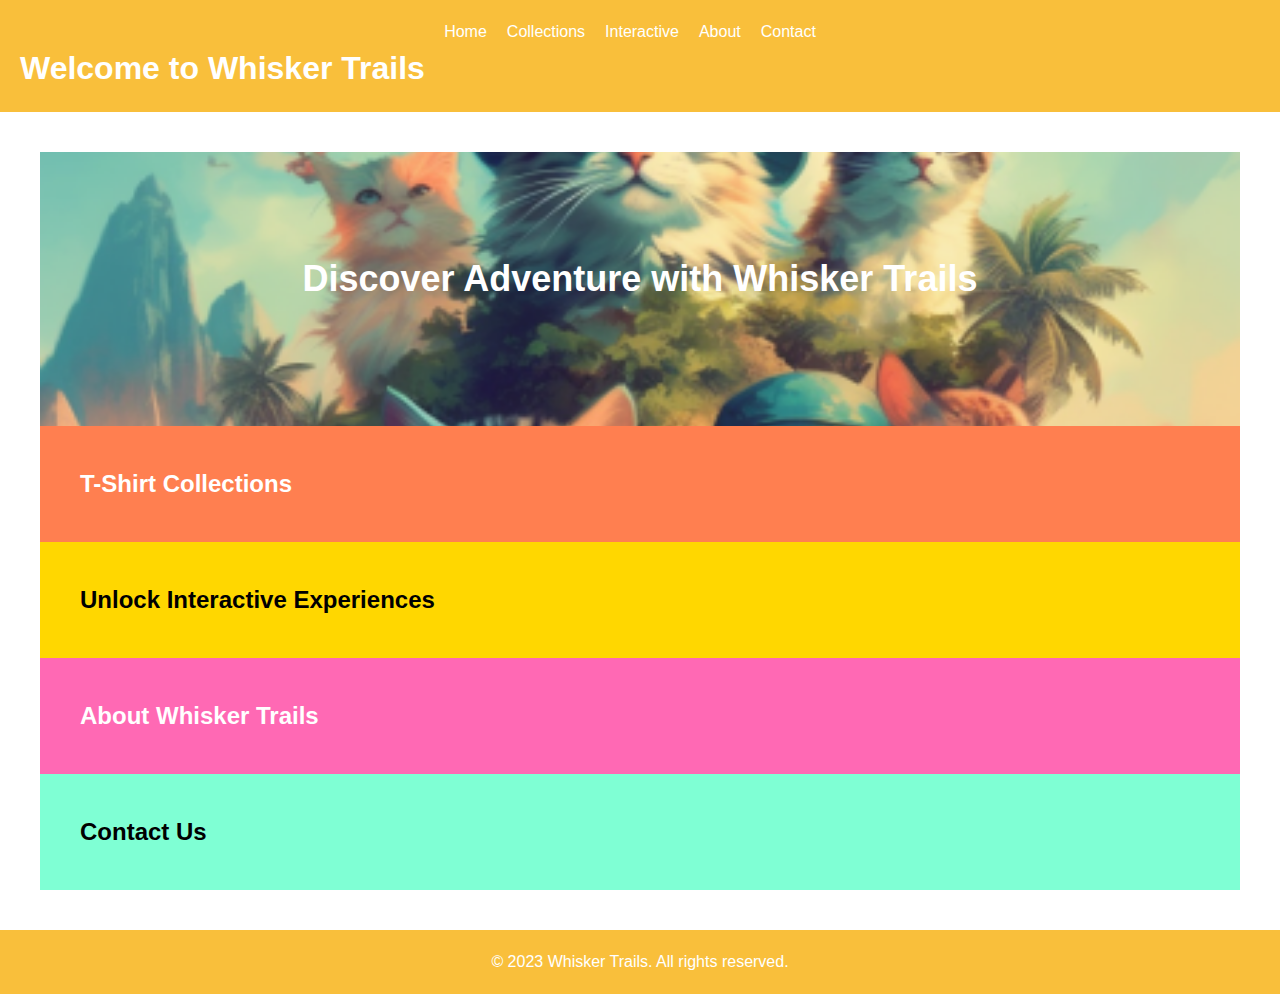
<file: index.html>
<!DOCTYPE html>
<html lang="en">
<head>
  <meta charset="UTF-8">
  <meta name="viewport" content="width=device-width, initial-scale=1.0">
  <title>Whisker Trails - Home</title>
  <link rel="stylesheet" href="styles.css"> <!-- Link to external CSS file -->
    <link rel="stylesheet" href="about.css">
    <link rel="stylesheet" href="contact.css">
</head>
<body>
  <header>
    <nav>
      <ul>
        <li><a href="#home">Home</a></li>
        <li><a href="#collections">Collections</a></li>
        <li><a href="#interactive">Interactive</a></li>
        <li><a href="#about">About</a></li>
        <li><a href="#contact">Contact</a></li>
      </ul>
    </nav>
    <h1>Welcome to Whisker Trails</h1>
  </header>

  <main>
    <section id="home">
      <h2>Discover Adventure with Whisker Trails</h2>
      <!-- Content for the home section -->
    </section>

    <section id="collections">
      <h2>T-Shirt Collections</h2>
      <!-- Content for the t-shirt collections section -->
    </section>

    <section id="interactive">
      <h2>Unlock Interactive Experiences</h2>
      <!-- Content for the interactive experiences section -->
    </section>

    <section id="about">
      <h2>About Whisker Trails</h2>
      <!-- Content for the about section -->
    </section>

    <section id="contact">
      <h2>Contact Us</h2>
      <!-- Content for the contact section -->
    </section>
  </main>

  <footer>
    <p>&copy; 2023 Whisker Trails. All rights reserved.</p>
  </footer>
</body>
</html>
</file>
<file: styles.css>
/* Reset default styles and define common styles */
* {
  margin: 0;
  padding: 0;
  box-sizing: border-box;
}

body {
  font-family: Arial, sans-serif;
  line-height: 1.5;
}

header {
  background-color: #F9BF3B;
  color: #fff;
  padding: 20px;
}

nav ul {
  list-style: none;
  display: flex;
  justify-content: center;
  align-items: center;
}

nav ul li {
  margin-right: 20px;
}

nav ul li a {
  color: #fff;
  text-decoration: none;
}

main {
  padding: 40px;
}

footer {
  background-color: #F9BF3B;
  color: #fff;
  text-align: center;
  padding: 20px;
}

/* Cat Island theme */
#home {
  background-image: url('Catislandsilly.png');
  background-size: cover;
  background-position: center;
  color: #fff;
  padding: 100px;
  text-align: center;
}

#home h2 {
  font-size: 36px;
  margin-bottom: 20px;
}

#collections {
  background-color: #FF7F50;
  color: #fff;
  padding: 40px;
}

#interactive {
  background-color: #FFD700;
  color: #000;
  padding: 40px;
}

#about {
  background-color: #FF69B4;
  color: #fff;
  padding: 40px;
}

#contact {
  background-color: #7FFFD4;
  color: #000;
  padding: 40px;
}
</file>
<file: about.css>
/* Reset default styles and define common styles */
* {
  margin: 0;
  padding: 0;
  box-sizing: border-box;
}

body {
  font-family: Arial, sans-serif;
  line-height: 1.5;
}

header {
  background-color: #F9BF3B;
  color: #fff;
  padding: 20px;
}

nav ul {
  list-style: none;
  display: flex;
  justify-content: center;
  align-items: center;
}

nav ul li {
  margin-right: 20px;
}

nav ul li a {
  color: #fff;
  text-decoration: none;
}

main {
  padding: 40px;
}

footer {
  background-color: #F9BF3B;
  color: #fff;
  text-align: center;
  padding: 20px;
}

/* Cat Island theme */
#home {
  background-image: url('Catislandsilly.png');
  background-size: cover;
  background-position: center;
  color: #fff;
  padding: 100px;
  text-align: center;
}

#home h2 {
  font-size: 36px;
  margin-bottom: 20px;
}

#collections {
  background-color: #FF7F50;
  color: #fff;
  padding: 40px;
}

#interactive {
  background-color: #FFD700;
  color: #000;
  padding: 40px;
}

#about {
  background-color: #FF69B4;
  color: #fff;
  padding: 40px;
}

#contact {
  background-color: #7FFFD4;
  color: #000;
  padding: 40px;
}
</file>
<file: contact.css>
/* Reset default styles and define common styles */
* {
  margin: 0;
  padding: 0;
  box-sizing: border-box;
}

body {
  font-family: Arial, sans-serif;
  line-height: 1.5;
}

header {
  background-color: #F9BF3B;
  color: #fff;
  padding: 20px;
}

nav ul {
  list-style: none;
  display: flex;
  justify-content: center;
  align-items: center;
}

nav ul li {
  margin-right: 20px;
}

nav ul li a {
  color: #fff;
  text-decoration: none;
}

main {
  padding: 40px;
}

footer {
  background-color: #F9BF3B;
  color: #fff;
  text-align: center;
  padding: 20px;
}

/* Cat Island theme */
#home {
  background-image: url('Catislandsilly.png');
  background-size: cover;
  background-position: center;
  color: #fff;
  padding: 100px;
  text-align: center;
}

#home h2 {
  font-size: 36px;
  margin-bottom: 20px;
}

#collections {
  background-color: #FF7F50;
  color: #fff;
  padding: 40px;
}

#interactive {
  background-color: #FFD700;
  color: #000;
  padding: 40px;
}

#about {
  background-color: #FF69B4;
  color: #fff;
  padding: 40px;
}

#contact {
  background-color: #7FFFD4;
  color: #000;
  padding: 40px;
}
</file>
